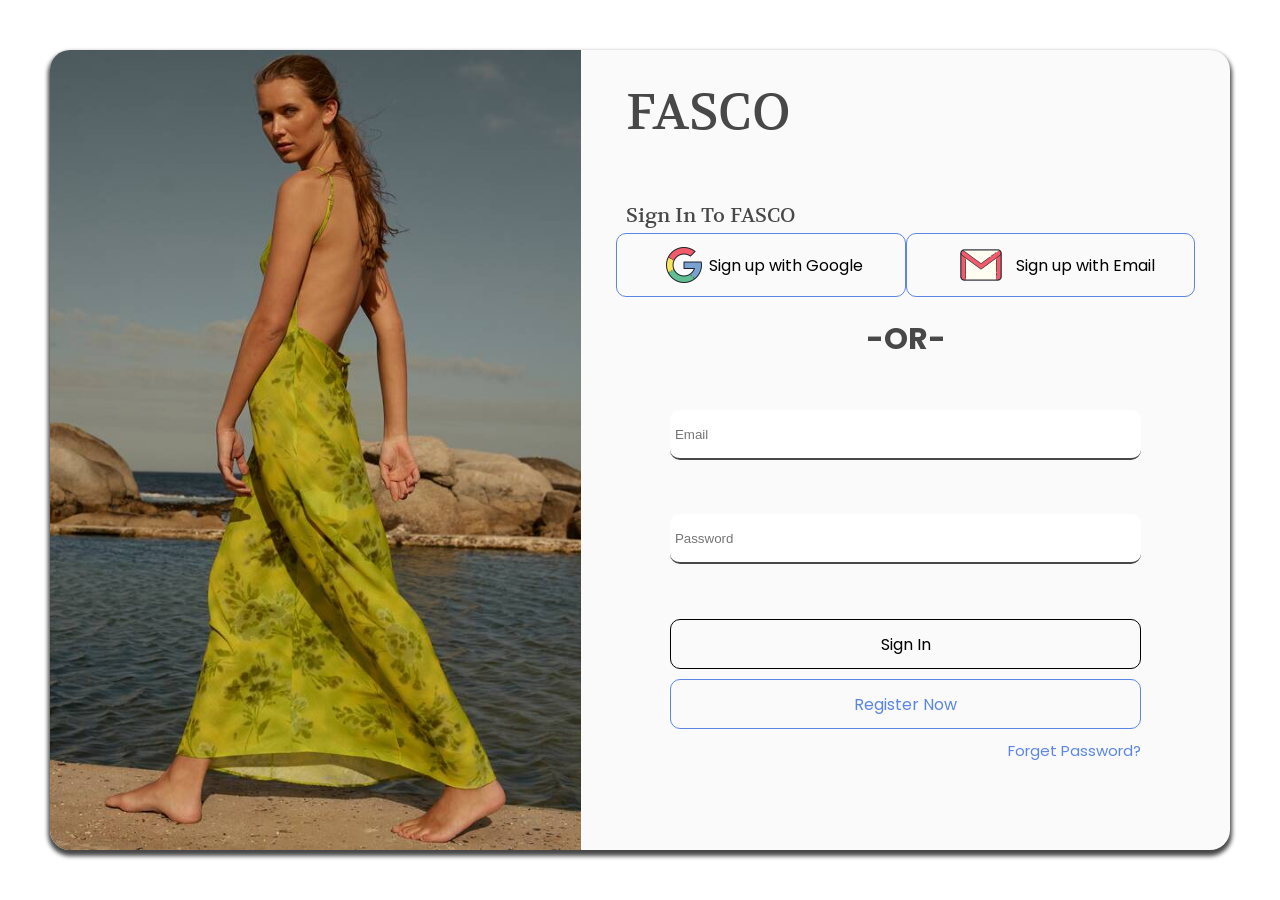
<file: login/signin.html>
<!DOCTYPE html>
<html lang="en">
<head>
    <meta charset="UTF-8">
    <meta name="viewport" content="width=device-width, initial-scale=1.0">
    <title>SignIn</title>
    <link rel="Icon" href="../img/icon/icon.png">
    <link
      href="https://fonts.googleapis.com/css2?family=Volkhov:ital,wght@0,400;0,700;1,400;1,700&display=swap"
      rel="stylesheet"
    />
    <link
      href="https://fonts.googleapis.com/css2?family=Poppins:ital,wght@0,100;0,200;0,300;0,400;0,500;0,600;0,700;0,800;0,900;1,100;1,200;1,300;1,400;1,500;1,600;1,700;1,800;1,900&family=Roboto:ital,wght@0,100..900;1,100..900&family=Volkhov:ital,wght@0,400;0,700;1,400;1,700&display=swap"
      rel="stylesheet"
    />
    <link rel="stylesheet" href="../css/style.css">
    <link rel="stylesheet" href="../css/respansive.css">
    
</head>
<body>
    <section class="box-sign-in">
        <div class="SignIn">
            <div class="picture"></div>
            <div class="list-Sign-In">
                <form class="text-list">
                    <div class="text">
                        <h3>FASCO</h3>
                        <p>Sign In To FASCO</p>
                    </div>
                    <!-- ///////// -->
                    <div class="sign-By">
                       <a class="Bt-Sign" href=""><span><img src="../img/picture/login/icon/Google.png" alt="">Sign up with Google</span></a>
                       <a class="Bt-Sign" href=""><span><img src="../img/picture/login/icon/Email.png" alt="">Sign up with Email</span></a>
                    </div>
                    <!-- //////// -->
                    <div class="text-Or">-OR-</div>
                    <!-- //////// -->
                    <div class="input-text">
                        <input class="type-In" type="text" placeholder="Email" name="Email">
                        <input class="type-In" type="password" placeholder="Password" name="Password">    
                    </div>
                    <!-- ////////-->
                    <div class="input-button">
                         <a class="Bt-send" href="">Sign In</a>
                         <a class="Bt-Rigister" href="signup.html">Register Now</a>
                         <div class="txt-frogetpass">
                            <a href="">Forget Password?</a>
                         </div>
                    </div>
                    <!-- ////////-->
                </form>
            </div>
        </div>
    </section>
</body>
<script src="../js/style.js"></script>
</html>
</file>
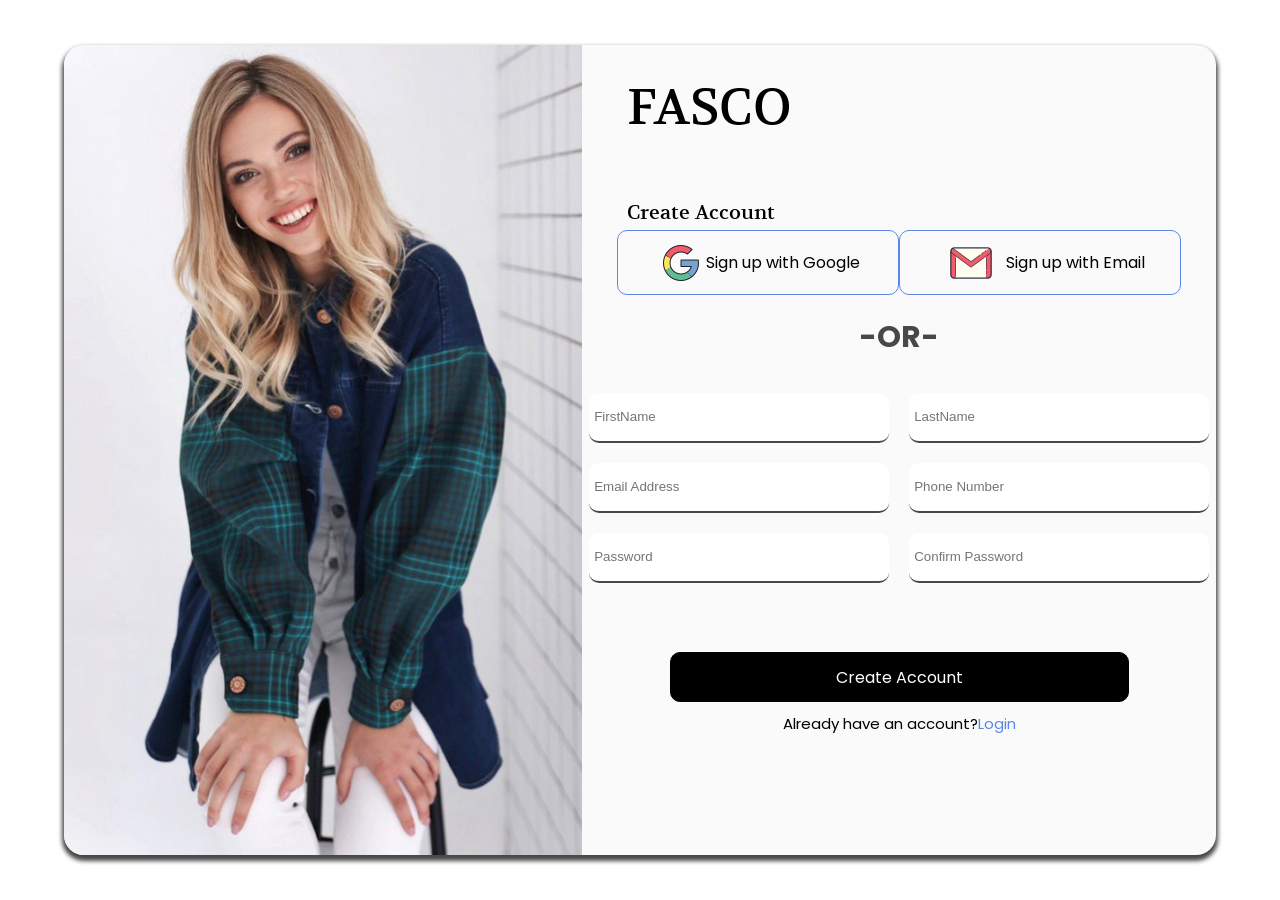
<file: login/signup.html>
<!doctype html>
<html lang="en">
  <head>
    <meta charset="UTF-8" />
    <meta name="viewport" content="width=device-width, initial-scale=1.0" />
    <title>SignUp</title>
    <link rel="Icon" href="../img/icon/icon.png">
    <link
      href="https://fonts.googleapis.com/css2?family=Volkhov:ital,wght@0,400;0,700;1,400;1,700&display=swap"
      rel="stylesheet"
    />
    <link
      href="https://fonts.googleapis.com/css2?family=Poppins:ital,wght@0,100;0,200;0,300;0,400;0,500;0,600;0,700;0,800;0,900;1,100;1,200;1,300;1,400;1,500;1,600;1,700;1,800;1,900&family=Roboto:ital,wght@0,100..900;1,100..900&family=Volkhov:ital,wght@0,400;0,700;1,400;1,700&display=swap"
      rel="stylesheet"
    />
    <link rel="stylesheet" href="../css/style.css" />
    <link rel="stylesheet" href="../css/respansive.css">
  </head>
  <body>
    <section class="box-sign-Up">
      <div class="SignUp">
        <div class="picture"></div>
        <div class="list-Sign-Up">
          <div class="text-list-Up">
            <div class="text-Up">
              <h3>FASCO</h3>
                <p>Create Account</p>
            </div>
            <!-- /////////// -->
             <div class="sign-By-Up">
                <a class="Bt-Sign-Up" href=""><span><img src="../img/picture/login/icon/Google.png" alt="">Sign up with Google</span></a>
                <a class="Bt-Sign-Up" href=""><span><img src="../img/picture/login/icon/Email.png" alt="">Sign up with Email</span></a>
             </div>
             <!-- ////////// -->
              <div class="text-Or-Up">-OR-</div>
              <!-- ///////// -->
              <div class="input-text-Up">
                        <input  class="type-Up" type="text" placeholder="FirstName" name="Name">
                        <input  class="type-Up" type="text" placeholder="LastName" name="Lname">    
                        <input  class="type-Up" type="email" placeholder="Email Address" name="Email">    
                        <input  class="type-Up" type="tel" placeholder="Phone Number" name="Phone Number" >    
                        <input  class="type-Up" type="password" placeholder="Password" name="Password">    
                        <input  class="type-Up" type="password" placeholder="Confirm Password" name="Confirm Password">    
              </div>
              <!-- ////////// -->
              <div class="input-button-Up">
                 <a class="Bt-send-Up" href="">Create Account</a>
                 <div class="txt-frogetpass-Up">
                   <span>Already have an account?</span><a href="signin.html">Login</a>
                 </div>
              </div>
              <!-- ////////// -->

          </div>
        </div> 
      </div>
    </section>
  </body>
  <script src="../js/style.js"></script>
</html>
</file>
<file: css/style.css>
* {
  margin: 0;
  padding: 0;
  box-sizing: border-box;
}
:root {
  --black-color: #000000;
  --gray-color: #484848;
  --gray-color-light: #48484852;
  --white-color: #ffff;
  --whiteDark-color: #fafafa;
  --BlueLighter-Color: #5b86e5;
}
body {
  width: 100%;
  height:100vh;
  animation: show 1s forwards;
}
.Head-Top {
  width: 100%;
  height: 100px;
  display: flex;
  justify-content: center;
  align-items: center;
  padding: 80px 80px;
  opacity: 0;
  animation: show 1s forwards;
  > .icon-Text {
    width: 30%;
    height: 100%;
    display: flex;
    justify-content: flex-start;
    align-items: center;
    > h2 {
      font-family: Volkhov;
      color: var(--gray-color);
      font-size: 52px;
      font-weight: lighter;
    }
  }

  > .Menu {
    width: 70%;
    height: 100%;
    display: flex;
    justify-content: flex-end;
    align-items: center;
    > ul {
      display: flex;
      justify-content: center;
      align-items: center;
      gap: 50px;
      li {
        list-style: none;
        > a {
          text-decoration: none;
          font-family: Roboto;
          color: var(--gray-color);
          text-transform: capitalize;
          font-size: 15px;
          transition: 0.4s;
          &:hover {
            color: var(--black-color);
          }
        }

        .Bt-Menu {
          width: 154px;
          height: 57px;
          border-radius: 10px;
          background-color: var(--black-color);
          color: var(--white-color);
          border: none;
          box-shadow: 0 4px 4px 0 rgba(0, 0, 0, 0.479);
          transition: 0.4s;
          cursor: pointer;
          &:hover {
            transform: translateY(-5px);
          }
          > a {
            font-family: Roboto;
            font-size: 15px;
            text-decoration: none;
            color: var(--white-color);
            text-transform: capitalize;
          }
        }
      }
    }
  }
}
/* ///////////////////////End Header /////////////////////// */
.Collection {
  width: 100%;
  height: 100%;
  display: grid;
  grid-template-columns: 1fr 1.3fr 1fr;
  padding: 0 80px;
  margin: 50px 0;
  gap: 20px;

  > .Item-1 {
    width: 100%;
    height: 100%;
    border-radius: 10px;
    background-image: url(../img/picture/collection/image\ 277.png);
    background-position: center;
    background-repeat: no-repeat;
    background-size: cover;
  }
  /* /////////////////// */
  > .Item-2 {
    display: flex;
    justify-content: space-between;
    align-items: center;
    flex-direction: column;
    width: 100%;
    height: 100%;
    > .pic-Collection-1 {
      width: 100%;
      height: 20%;
      border-radius: 10px;
      background-image: url(../img/picture/collection/image\ 276.png);
      background-size: cover;
      background-repeat: no-repeat;
    }
    > .Text-col {
      width: 100%;
      height: 60%;
      text-transform: uppercase;
      font-family: Poppins;
      display: flex;
      justify-content: space-evenly;
      align-items: center;
      flex-direction: column;

      > h1 {
        font-size: 90px;
        color: var(--gray-color);
      }
      > h2 {
        font-size: 180px;
        color: transparent;
        -webkit-text-stroke: 1px var(--black-color);
        text-decoration: none;
        margin: -70px 0;
      }
      > h4 {
        font-size: 20px;
        color: var(--gray-color);
        font-weight: 300;
      }

      > .bt-col {
        width: 180px;
        height: 50px;
        border-radius: 10px;
        background-color: var(--black-color);
        border: none;
        margin-bottom: 30px;
        cursor: pointer;
        transition: 0.4s;
        &:hover {
          transform: translateY(-5px);
        }

        > a {
          text-decoration: none;
          color: var(--white-color);
          font-family: Poppins;
          text-transform: uppercase;
          font-size: 15px;
        }
      }
    }
    > .pic-Collection-2 {
      width: 100%;
      height: 20%;
      border-radius: 10px;
      background-image: url(../img/picture/collection/image\ 279.png);
      background-size: cover;
      background-repeat: no-repeat;
    }
  }
  /* ////////////// */
  > .Item-3 {
    width: 100%;
    height: 100%;
    border-radius: 10px;
    background-image: url(../img/picture/collection/image\ 278.png);
    background-position: center;
    background-repeat: no-repeat;
    background-size: cover;
    background-attachment: fixed;
  }
}
/* ///////////////end sec1 ////////////////////// */

.Branding {
  width: 100%;
  height: 150px;
  display: flex;
  justify-content: space-between;
  align-items: center;
  gap: 10px;
  padding: 0 80px;
  margin: 50px 0;
  > div {
    width: 100%;
    height: 100px;
    display: flex;
    justify-content: center;
    align-items: center;
    overflow: hidden;
    border-radius: 10px;
    transition: 0.4s;
    &:hover {
      transform: translateY(-10px);
    }
    > img {
      object-fit: cover;
    }
  }
}
/* /////////////////////swc2/////////////////////// */
.Delay {
  width: 100%;
  height: 100vh;
  padding: 0 80px;
  margin: 50px 0;
  display: grid;
  grid-template-columns: 1fr 1fr;
  > .Text-Sec3 {
    display: flex;
    flex-direction: column;
    justify-content: center;
    align-items: flex-start;
    > h3 {
      font-family: Volkhov;
      font-size: 47px;
      font-weight: lighter;
      color: var(--gray-color);
      text-transform: capitalize;
    }
    > p {
      font-family: Roboto;
      font-size: 15px;
      color: var(--gray-color);
      width: 400px;
    }
    > button {
      width: 200px;
      height: 50px;
      background-color: var(--black-color);
      border-radius: 10px;
      box-shadow: 0 4px 4px rgba(0, 0, 0, 0.473);
      border: none;
      margin: 20px 0;
      transition: 0.4s;
      cursor: pointer;
      &:hover {
        transform: translateY(-5px);
      }
      > a {
        color: white;
        text-decoration: none;
        font-family: Roboto;
        font-size: 20px;
        text-transform: capitalize;
      }
    }
    > .Free-shope {
      > h4 {
        font-family: Roboto;
        font-size: 30px;
        margin: 20px 0;
        font-weight: bold;
      }
      > .number {
        width: 100%;
        height: 100px;
        display: flex;
        justify-content: flex-start;
        align-items: center;
        gap: 30px;
        > .time-box {
          text-align: center;
          font-size: 40px;
          font-family: Oxanium;
          > .value {
            width: 70px;
            height: 50px;
            box-shadow: 0 4px 4px rgba(0, 0, 0, 0.473);
            border-radius: 10px;
          }
          > .lable {
            font-size: 25px;
          }
        }
      }
    }
  }

  /* //////////////////////////////////// */
  > .slider {
    width: 100%;
    height: 100%;
    margin: 100px auto;
    position: relative;
    overflow: hidden;
    margin: 10px 0;
    
    > figure {
      width: 100%;
      height: 100%;
      position: absolute;
      overflow: hidden;
      &:nth-of-type(1) {
        animation: img1 linear infinite 15s;
      }
      &:nth-of-type(2) {
        animation: img2 linear infinite 15s;
      }
      &:nth-of-type(3) {
        animation: img3 linear infinite 15s;
      }
      > img {
        width: 100%;
        height: 100%;
        object-fit: cover;
      }
      > figcaption {
        width: 100%;
        height: 100%;
        top: 0;
        position: absolute;
        color: var(--white-color);
        background-color: var(--gray-color-light);
        font-family: Arial, "Helvetica Neue", Helvetica, sans-serif;
        text-transform: capitalize;
        font-size: 100px;
        display: flex;
        justify-content: center;
        align-items: center;
        transition: 1s all;
        opacity: 0;
        &:hover{
          opacity: 1;
        }
      }
    }
  }
}
/* ////////////////////////////////endsec3///////////////////////////////// */

.container {
  width: 100%;
  background-color: rgba(245, 245, 245, 0.849);
  overflow: hidden;
  padding: 20px 0;
  .scroll {
    display: flex;
    width: max-content;
    animation: scroll 15s linear infinite alternate;
    padding: 0 80px;
    margin: 50px 0;
    &:hover {
      animation-play-state: paused;
    }
    > .card {
      width: 400px;
      height: 500px;
      background-color: var(--white-color);
      color: var(--white-color);
      border-radius: 20px;
      font-size: 25px;
      margin: 0 15px;
      display: flex;
      justify-content: center;
      align-items: center;
      flex-direction: column;
      overflow: hidden;
      padding: 30px;
      transition: 0.4s;
      &:hover {
        transform:scale(1.08);
      }

      > img {
        object-fit: cover;
        width: 100%;
        height: 100%;
        border-radius: 10px;
        cursor: pointer;
      }
      > figcaption {
        width: 100%;
        height: 100%;
        left: 0;
        bottom: 0px;
        color: var(--black-color);
        font-family: Arial, "Helvetica Neue", Helvetica, sans-serif;
        text-transform: capitalize;
        font-size: 20px;
        transition: 1s all;
        padding: 20px 0;
        font-family: Poppins;
        display: flex;
        flex-direction: column;
        > span {
          font-size: 15px;
          color: var(--gray-color);
        }
        > p {
          font-weight: 400;
          font-size: 30px;
        }
        > h5 {
          font-size: 30px;
        }
        > .Bt-card {
          width: 100%;
          height: 50px;
          padding: 20px 0;
          display: flex;
          justify-content: center;
          align-items: center;
          text-align: center;
          background-color: var(--black-color);
          color: var(--white-color);
          border-radius: 20px;
          font-family: Poppins;
          font-size: 20px;
          cursor: pointer;
          border: none;
          box-shadow: 0 4px 4px rgba(0, 0, 0, 0.473);
          transition: 0.4s;
          &:hover {
            transform: translateY(-5px);
          }
        }
      }
    }
  }
}
/* ///////////////////////end sec4///////////////////// */

.Women-Collection {
  width: 100%;
  height: 500px;
  display: flex;
  justify-content: center;
  align-items: center;
  flex-direction: row;
  > figure {
    width: 60%;
    height: 100%;
    overflow: hidden;
    > img {
      object-fit: cover;
      width: 100%;
      height: 100%;
    }
  }
  > div {
    width: 40%;
    height: 100%;
    font-family: Poppins;
    padding: 50px 10px;
    display: flex;
    justify-content: flex-start;
    align-items: flex-start;
    flex-direction: column;
    gap: 20px;
    > p {
      font-size: 15px;
      color: var(--gray-color);
    }
    > h3 {
      font-family: Volkhov;
      font-size: 50px;
      color: var(--gray-color);
      font-weight: 400;
    }
    > a {
      font-size: 15px;
      color: var(--black-color);
    }
    > h5 {
      font-size: 30px;
    }
    > .Bt-woman {
      width: 200px;
      height: 50px;
      padding: 20px 0;
      display: flex;
      justify-content: center;
      align-items: center;
      text-align: center;
      background-color: var(--black-color);
      color: var(--white-color);
      border-radius: 20px;
      font-family: Poppins;
      font-size: 20px;
      cursor: pointer;
      border: none;
      box-shadow: 0 4px 4px rgba(0, 0, 0, 0.473);
      transition: 0.4s;
      &:hover {
        transform: translateY(-5px);
      }
    }
  }
}
/* ////////////////////sec5/////////////////////// */
.Trust-Collection {
  width: 100%;
  height: 100px;
  padding: 0 80px;
  margin: 50px 0;
  display: flex;
  justify-content: center;
  align-items: center;
  gap: 30px;

  > div {
    width: 100%;
    height: 100%;
    display: flex;
    justify-content: center;
    align-items: center;
    flex-direction: column;
    gap: 3px;
    font-family: Poppins;
    color: var(--gray-color);
  }
}
/* //////////////////////endsec6/////////////////// */
.Follow-US {
  width: 100%;
  height: 500px;
  display: flex;
  flex-direction: column;
  display: flex;
  justify-content: center;
  align-items: center;
  overflow: hidden;
  > .Text {
    width: 100%;
    height: 30%;
    display: flex;
    justify-content: center;
    align-items: center;
    flex-direction: column;
    font-family: Poppins;
    color: var(--gray-color);
    gap: 20px;
    > h3 {
      font-size: 30px;
      font-weight: 400;
      font-family: Volkhov;
    }
    > p {
      width: 800px;
      text-align: center;
    }
  }
  > .slider {
    width: 100%;
    height: 70%;
    display: flex;
    justify-content: center;
    align-items: center;

    > figure {
      width: 100%;
      height: 100%;
      padding: 5px;
      border-radius: 10px;
      overflow: hidden;
      > img {
        object-fit: cover;
        width: 100%;
        height: 100%;
        transition: 0.4s ease-in-out;
        &:hover {
          scale: 1.1;
        }
      }
    }
  }
}
/* /////////////////////////////////////////////// */

.Subscribe {
  width: 100%;
  height: auto;
  background-color: var(--whiteDark-color);
  display: grid;
  grid-template-columns: 0.5fr 1.3fr 0.5fr;
  padding: 40px 20px;
  
    
  > figure {
    width: 100%;
    height: 100%;
    display: flex;
    justify-content: center;
    align-items: center;

    img {
      object-fit: cover;
    }
  }
  > .text-center {
    width: 100%;
    height: 100%;
    display: flex;
    justify-content: center;
    align-items: center;
    flex-direction: column;
    .text-sub {
      width: 100%;
      height: auto;
      display: flex;
      justify-content: center;
      align-items: center;
      flex-direction: column;
      gap: 20px;
      color: var(--gray-color);
      > h3 {
        font-family: Volkhov;
        font-size: 35px;
      }
      > p {
        font-size: 20px;
        font-family: Roboto;
        width: 500px;
        text-align: left;
      }
      > span {
        font-family: Roboto;
        font-size: 15px;
      }
      > .Bt-Sub {
        width: 200px;
        height: 50px;
        background-color: var(--black-color);
        border-radius: 10px;
        box-shadow: 0 4px 4px rgba(0, 0, 0, 0.473);
        border: none;
        margin: 20px 0;
        transition: 0.4s;
        cursor: pointer;
        &:hover {
          transform: translateY(-5px);
        }
        > a {
          color: white;
          text-decoration: none;
          font-family: Roboto;
          font-size: 15px;
          text-transform: capitalize;
        }
      }
    }
  }
}
footer {
    width:100%;
    height:auto;
    padding:20px 0;
  > .logo-li {
    width: 100%;
    height: 50%;
    display: flex;
    justify-content: space-evenly;
    align-items: center;
    > h3 {
      width: 30%;
      height: 100%;
      font-family: Volkhov;
      color: var(--gray-color);
      font-size: 30px;
      font-weight: lighter;
      display: flex;
      justify-content: center;
      align-items: center;
    }
    ul {
      width: 60%;
      height: 100%;
      display: flex;
      justify-content: flex-end;
      align-items: center;
      gap: 20px;
      > a {
        text-decoration: none;
        color: var(--gray-color);
        font-family: Roboto;
        font-size: 15px;
        transition: 0.4s;
        &:hover {
          color: var(--black-color);
        }
      }
    }
  }
  > .copy-right {
    width: 100%;
    height: 50%;
    display: flex;
    justify-content: center;
    align-items: center;
    font-family: Roboto;
    font-size: 15px;
    color: var(--gray-color);
  }
}

/* animation////////////////////////////////// */

@keyframes img1 {
  0%,
  31% {
    left: 0;
  }
  35% {
    left: 100%;
  }
  35.0000000001%,
  96% {
    left: -100%;
  }
  100% {
    left: 0%;
  }
}

@keyframes img2 {
  0%,
  31% {
    left: -100%;
  }
  35%,
  64% {
    left: 0;
  }
  68% {
    left: 100%;
  }
  68.00000001%,
  100% {
    left: -100%;
  }
}

@keyframes img3 {
  0%,
  64% {
    left: -100%;
  }
  68%,
  96% {
    left: 0%;
  }
  100% {
    left: 100%;
  }
}

@keyframes show {
  from {
    opacity: 0;
    transform: translateY(20px);
  }
  to {
    opacity: 1;
    transform: translateY(0);
  }
}
/* ///////////////////// */
@keyframes scroll {
  0% {
    transform: translateX(0);
  }
  100% {
    transform: translateX(-50%);
  }
}
/* ////////////////////////////////////////////////////////////////////////////////////////////////////////// */
/* /SignIn/ */
.box-sign-in {
  width: 100%;
  height: 100vh;
  background-color: var(--white-color);
  display: flex;
  justify-content: center;
  align-items: center;
  padding: 50px;
  > .SignIn {
    width:100%;
    height:100%;
    background-color: var(--whiteDark-color);
    box-shadow: 0 4px 4px 2px var(--gray-color);
    border-radius: 20px;
    overflow: hidden;
    display: flex;
    flex-direction: row;
    justify-content: space-between;
    align-items: center;
    > .picture {
      width: 45%;
      height: 100%;
      background-image: url(../img/picture/login/image/sign-in.jpg);
      background-position: top;
      background-repeat: no-repeat;
      background-size: cover;
    }
    > .list-Sign-In {
      width: 55%;
      height: 100%;
      padding: 30px;
      > .text-list {
        width: 100%;
        height: 100%;
        > .text {
          width: 100%;
          height: 20%;
          display: flex;
          justify-content: space-between;
          align-items: self-start;
          flex-direction: column;
          padding: 0 15px;
          color: var(--gray-color);
          font-family: Volkhov;
          > h3 {
            font-size: 50px;
            font-weight: 400;
          }
          > p {
            font-size: 20px;
            font-weight: 400;
          }
        }
        > .sign-By {
          width: 100%;
          height: 10%;
          display: flex;
          justify-content: space-evenly;
          align-items: center;
          padding: 5px;
          > .Bt-Sign {
            width:100% !important;
            height: 100%;
            border: 1px solid var(--BlueLighter-Color);
            display: flex;
            justify-content: center;
            align-items: center;
            text-decoration: none;
            font-family: Poppins;
            color: black;
            border-radius: 10px;
            background-color: var(--whiteDark-color);
            > span {
              display: flex;
              justify-content: center;
              align-items: center;
              > img {
                transition: 0.4s ease-in-out;
              }
              &:hover {
                > img {
                  transform: translateY(-5px);
                }
              }
            }
          }
        }
        > .text-Or {
          width: 100%;
          height: 10%;
          display: flex;
          justify-content: center;
          align-items: center;
          font-size: 30px;
          font-family: Poppins;
          font-weight: bold;
          color: var(--gray-color);
        }
        > .input-text {
          width: 100%;
          height: 30%;
          display: flex;
          justify-content: space-evenly;
          align-items: center;
          flex-direction: column;
          gap: 20px;
          > .type-In {
            width: 80%;
            height: 50px;
            border: none;
            outline: none;
            border-bottom: 2px solid var(--gray-color);
            border-radius: 10px;
            padding: 5px;
            transition: 0.4s ease-in-out;
            &:focus {
              border-bottom: 2px solid var(--BlueLighter-Color);
            }
          }
        }
        > .input-button {
          width: 100%;
          height: 25%;
          display: flex;
          justify-content: center;
          align-items: center;
          flex-direction: column;
          gap: 10px;
          * {
            display: flex;
            justify-content: center;
            align-items: center;
            text-decoration: none;
            font-family: Poppins;
          }
          > .Bt-send {
            width: 80%;
            height: 50px;
            border: 1px solid var(--black-color);
            border-radius: 10px;
            background-color: var(--whiteDark-color);
            color: var(--black-color);
            transition: 0.4s ease-in-out;
            &:hover {
              background-color: var(--black-color);
              color: var(--white-color);
            }
          }

          > .Bt-Rigister {
            width: 80%;
            height: 50px;
            border: 1px solid var(--BlueLighter-Color);
            background-color: var(--whiteDark-color);
            border-radius: 10px;
            color: var(--BlueLighter-Color);
            transition: 0.4s ease-in-out;
            &:hover {
              background-color: var(--BlueLighter-Color);
              color: var(--white-color);
            }
          }
          > .txt-frogetpass {
            width: 80%;
            display: flex;
            justify-content: flex-end;
            align-items: center;
            font-size: 15px;
            > a {
              color: var(--BlueLighter-Color);
            }
          }
        }
      }
    }
  }
}
/* ////end//////// */
/* /signUp/ */
.box-sign-Up {
  width: 100%;
  height: 100vh;
  background-color: var(--white-color);
  display: flex;
  justify-content: center;
  align-items: center;
  > .SignUp {
    width: 90%;
    height: 90%;
    background-color: var(--whiteDark-color);
    box-shadow: 0 4px 4px 2px var(--gray-color);
    border-radius: 20px;
    overflow: hidden;
    display: flex;
    flex-direction: row;
    justify-content: space-between;
    align-items: center;
    > .picture {
      width: 45%;
      height: 100%;
      background-image: url(../img/picture/login/image/sign-up.jpg);
      background-position: top;
      background-repeat: no-repeat;
      background-size: cover;
    }
    > .list-Sign-Up {
      width: 55%;
      height: 100%;
      padding: 30px;
      > .text-list-Up {
        width: 100%;
        height: 100%;
        > .text-Up {
          width: 100%;
          height: 20%;
          display: flex;
          justify-content: space-between;
          align-items: self-start;
          flex-direction: column;
          padding: 0 15px;
          color: var(--black-color);
          font-family: Volkhov;
          > h3 {
            font-size: 50px;
            font-weight: 400;
          }
          > p {
            font-size: 20px;
            font-weight: 400;
          }
        }
        /* ///////////////// */
        > .sign-By-Up {
          width: 100%;
          height: 10%;
          display: flex;
          justify-content: space-evenly;
          align-items: center;
          padding: 5px;
          > .Bt-Sign-Up {
            width: 300px;
            height: 100%;
            border: 1px solid var(--BlueLighter-Color);
            display: flex;
            justify-content: center;
            align-items: center;
            text-decoration: none;
            font-family: Poppins;
            color: black;
            border-radius: 10px;
            background-color: var(--whiteDark-color);
            > span {
              display: flex;
              justify-content: center;
              align-items: center;
              > img {
                transition: 0.4s ease-in-out;
              }
              &:hover {
                > img {
                  transform: translateY(-5px);
                }
              }
            }
          }
        }
        /* ////////////// */
        > .text-Or-Up {
          width: 100%;
          height: 10%;
          display: flex;
          justify-content: center;
          align-items: center;
          font-size: 30px;
          font-family: Poppins;
          font-weight: bold;
          color: var(--gray-color);
        }
        /* //////////// */
        > .input-text-Up {
          width: 100%;
          height: 30%;
          display: grid;
          grid-template-columns: auto auto;
          align-content: center;
          justify-content: center;
          align-items: center;
          gap: 20px;
          > .type-Up {
            width: 300px;
            height: 50px;
            border: none;
            outline: none;
            border-bottom: 2px solid var(--gray-color);
            border-radius: 10px;
            padding: 5px;
            transition: 0.4s ease-in-out;
            &:focus {
              border-bottom: 2px solid var(--BlueLighter-Color);
            }
          }
        }
        /* //////////////// */
        > .input-button-Up {
          width: 100%;
          height: 25%;
          display: flex;
          justify-content: center;
          align-items: center;
          flex-direction: column;
          gap: 10px;
          * {
            display: flex;
            justify-content: center;
            align-items: center;
            text-decoration: none;
            font-family: Poppins;
          }
          > .Bt-send-Up {
            width: 80%;
            height: 50px;
            border: 1px solid black;
            border-radius: 10px;
            background-color: var(--black-color);
            color: var(--white-color);
            transition: 0.4s ease-in-out;
            &:hover {
              background-color: var(--whiteDark-color);
              color: var(--black-color);
            }
          }

          > .Bt-Rigister-Up {
            width: 80%;
            height: 50px;
            border: 1px solid var(--BlueLighter-Color);
            background-color: var(--whiteDark-color);
            border-radius: 10px;
            color: var(--BlueLighter-Color);
            transition: 0.4s ease-in-out;
            &:hover {
              background-color: var(--BlueLighter-Color);
              color: var(--white-color);
            }
          }
          > .txt-frogetpass-Up {
            width: 80%;
            display: flex;
            justify-content: center;
            align-items: center;
            font-size: 15px;
            > a {
              color: var(--BlueLighter-Color);
            }
          }
        }
      }
    }
  }
}
</file>
<file: css/respansive.css>
/* ===========================================
                TABLET
=========================================== */

@media (max-width:992px){

/* ////////////////// Header ////////////////// */
  .Head-Top{
    height:auto;
    padding:25px 35px;
    flex-direction:column;
    gap:25px;

    >.icon-Text{

      width:100%;
      justify-content:center;

    }

    >.Menu{

      width:100%;
      justify-content:center;

      >ul{

        flex-wrap:wrap;
        justify-content:center;
        gap:20px;

      }

    }

  }

  /* ////////////////// Collection ////////////////// */

  .Collection{

    height:auto;
    grid-template-columns:1fr;
    padding:35px;
    gap:25px;

    >.Item-1,
    >.Item-3{

      height:500px;
      background-attachment:scroll;

    }

    >.Item-2{

      gap:20px;

      >.pic-Collection-1,
      >.pic-Collection-2{

        height:180px;

      }

      >.Text-col{

        height:auto;
        gap:18px;

        >h1{

          font-size:70px;

        }

        >h2{

          font-size:120px;
          margin:0;

        }

      }

    }

  }

  /* ////////////////// Branding ////////////////// */

  .Branding{

    height:auto;
    padding:30px;
    justify-content:center;
    flex-wrap:wrap;

    >div{

      width:220px;
      height:100px;

      >img{

        max-width:80%;

      }

    }

  }

  /* ////////////////// Delay ////////////////// */

  .Delay{

    height:auto;
    grid-template-columns:1fr;
    padding:35px;
    gap:40px;

    >.Text-Sec3{

      align-items:center;
      text-align:center;

      >p{

        width:100%;

      }

    }

    >.slider{

      height:500px;
      margin:0;

      figure{

        figcaption{

          width:120px;
          height:120px;
          font-size:35px;

        }

      }

    }

  }

}


/* ===========================================
                MOBILE
=========================================== */

@media (max-width:768px){

  /* ////////////////// Header ////////////////// */

  .Head-Top{

    padding:20px;

    >.icon-Text{

      >h2{

        font-size:40px;

      }

    }

    >.Menu{

      >ul{

        flex-direction:column;
        gap:18px;

        >.Bt-Menu{

          width:180px;

        }

      }

    }

  }

  /* ////////////////// Collection ////////////////// */

  .Collection{

    padding:20px;

    >.Item-1,
    >.Item-3{

      height:320px;

    }

    >.Item-2{

      justify-content:center;

      >.pic-Collection-1,
      >.pic-Collection-2{

        display:none;

      }

      >.Text-col{

        padding:20px 0;

        >h1{

          font-size:45px;

        }

        >h2{

          font-size:75px;

        }

        >h4{

          font-size:18px;

        }

        >.bt-col{

          margin-top:10px;

        }

      }

    }

  }

  /* ////////////////// Branding ////////////////// */

  .Branding{

    padding:20px;
    gap:20px;

    >div{

      width:45%;
      height:80px;

    }

  }

  /* ////////////////// Delay ////////////////// */

  .Delay{

    padding:20px;

    >.Text-Sec3{

      >h3{

        font-size:36px;

      }

      >.Free-shope{

        >.number{

          justify-content:center;
          flex-wrap:wrap;
          gap:15px;

        }

      }

    }

    >.slider{

      height:360px;

      figure{

        figcaption{

          width:90px;
          height:90px;
          font-size:25px;

        }

      }

    }

  }

}


/* ===========================================
            SMALL MOBILE
=========================================== */

@media (max-width:480px){

  /* ////////////////// Header ////////////////// */

  .Head-Top{

    padding:15px;

    >.icon-Text{

      >h2{

        font-size:32px;

      }

    }

    >.Menu{

      >ul{

        >a{

          font-size:14px;

        }

      }

    }

  }

  /* ////////////////// Collection ////////////////// */

  .Collection{

    padding:15px;

    >.Item-1,
    >.Item-3{

      height:230px;

    }

    >.Item-2{

      >.Text-col{

        >h1{

          font-size:32px;

        }

        >h2{

          font-size:55px;

        }

        >h4{

          font-size:15px;

        }

        >.bt-col{

          width:150px;

        }

      }

    }

  }

  /* ////////////////// Branding ////////////////// */

  .Branding{

    flex-direction:column;

    >div{

      width:100%;

    }

  }

  /* ////////////////// Delay ////////////////// */

  .Delay{

    padding:15px;

    >.Text-Sec3{

      >h3{

        font-size:28px;

      }

      >.Free-shope{

        >h4{

          font-size:24px;

        }

        >.number{

          gap:10px;

          >.time-box{

            font-size:24px;

            >.value{

              width:55px;
              height:45px;

            }

            >.lable{

              font-size:16px;

            }

          }

        }

      }

    }

    >.slider{

      height:260px;

    }

  }

}
/* ===========================================
                TABLET
=========================================== */

@media (max-width:992px){

  /* ////////////////// CARD ////////////////// */

  .cuntainer{

    overflow-x:auto;

    >.scroll{

      padding:30px;

      >.card{

        width:320px;
        height:470px;

      }

    }

  }

  /* ////////////////// WOMEN ////////////////// */

  .Women-Collection{

    height:auto;
    flex-direction:column;

    >figure{

      width:100%;

    }

    >div{

      width:100%;
      padding:40px;

    }

  }

  /* ////////////////// TRUST ////////////////// */

  .Trust{

    height:auto;
    padding:30px;
    display:grid;
    grid-template-columns:repeat(2,1fr);
    gap:25px;

    >div{

      padding:20px;
      border-radius:15px;

    }

  }

  /* ////////////////// FOLLOW ////////////////// */

  .Follow-US{

    height:auto;
    padding:30px 0;

    >.Text{

      height:auto;
      margin-bottom:30px;

      >p{

        width:90%;

      }

    }

    >.slider{

      display:grid;
      grid-template-columns:repeat(3,1fr);
      gap:10px;
      padding:20px;

    }

  }

  /* ////////////////// SUBSCRIBE ////////////////// */

  .Subscribe{

    grid-template-columns:1fr;
    gap:30px;
    text-align:center;

    >figure{

      display:flex;
      justify-content:center;

    }

    >.text-center{

      >.text-sub{

        width:100%;

        >p{

          width:100%;
          text-align:center;

        }

      }

    }

  }

  /* ////////////////// FOOTER ////////////////// */

  footer{

    height:auto;
    padding:30px;

    >.logo-li{

      height:auto;
      flex-direction:column;
      gap:25px;

      >h3{

        width:100%;
        justify-content:center;
        padding:30px;

      }

      >ul{

        width:100%;
        justify-content:center;
        flex-wrap:wrap;

      }

    }

  }

}

/* ===========================================
                MOBILE
=========================================== */

@media (max-width:768px){

  /* ////////////////// CARD ////////////////// */

  .cuntainer{

    >.scroll{

      padding:20px;

      >.card{

        width:270px;
        height:420px;

        &:hover{

          scale:1;

        }

      }

    }

  }

  /* ////////////////// WOMEN ////////////////// */

  .Women-Collection{

    >div{

      padding:30px;

      >h3{

        font-size:38px;

      }

    }

  }

  /* ////////////////// TRUST ////////////////// */

  .Trust{

    padding:20px;
    gap:20px;

    >div{

      >h3{

        font-size:22px;

      }

      >span{

        font-size:15px;

      }

    }

  }

  /* ////////////////// FOLLOW ////////////////// */

  .Follow-US{

    >.Text{

      >h3{

        font-size:28px;

      }

    }

    >.slider{

      grid-template-columns:repeat(2,1fr);

    }

  }

  /* ////////////////// SUBSCRIBE ////////////////// */

  .Subscribe{

    padding:30px 20px;
    display:grid;
    grid-template-columns:1fr;
    grid-template-rows:auto auto auto;
    gap:25px;

    >.text-center{

      >.text-sub{

        >h3{

          font-size:30px;

        }

      }

    }

  }

  /* ////////////////// FOOTER ////////////////// */

  footer{

    >.logo-li{

      >ul{

        gap:15px;

      }

    }

    >.copy-right{

      text-align:center;
      padding:20px 0;

    }

  }

}

/* ===========================================
            SMALL MOBILE
=========================================== */

@media (max-width:480px){

  /* ////////////////// CARD ////////////////// */

  .cuntainer{

    >.scroll{

      padding:15px;

      >.card{

        width:230px;
        height:360px;

        >figcaption{

          font-size:16px;

          >h5{

            font-size:22px;

          }

        }

      }

    }

  }

  /* ////////////////// WOMEN ////////////////// */

  .Women-Collection{

    >div{

      padding:20px;

      >h3{

        font-size:30px;

      }

      >.Bt-woman{

        width:160px;

      }

    }

  }

  /* ////////////////// TRUST ////////////////// */

  .Trust{

    grid-template-columns:1fr;

  }

  /* ////////////////// FOLLOW ////////////////// */

  .Follow-US{

    >.Text{

      >h3{

        font-size:24px;

      }

      >p{

        font-size:14px;

      }

    }

    >.slider{

      grid-template-columns:1fr;

    }

  }

  /* ////////////////// SUBSCRIBE ////////////////// */

  .Subscribe{

    padding:20px 15px;

    >.text-center{

      >.text-sub{

        gap:15px;

        >h3{

          font-size:25px;

        }

        >p{

          font-size:15px;

        }

        >.Bt-Sub{

          width:170px;

        }

      }

    }

  }

  /* ////////////////// FOOTER ////////////////// */

  footer{

    >.logo-li{

      >ul{

        flex-direction:column;

      }

    }

    >.copy-right{

      font-size:13px;

    }

  }

}
@media (max-width:768px){

  .box-sign-in{

    min-height:100vh;
    padding:20px 10px;

    >.SignIn{

      width:100%;
      height:auto;
      flex-direction:column;

      >.picture{

        display:none;

      }

      >.list-Sign-In{

        width:100%;
        padding:20px;

        >.text-list{

          >.text{

            align-items:center;

            >h3{
              font-size:50px;
            }

            >p{
              font-size:20px;
            }

          }

          >.sign-By{

            flex-direction:column;
            gap:15px;

            >.Bt-Sign{

              width:100%;
              height:55px;

            }

          }

          >.input-text{

            >.type{

              width:100%;
              height:55px;

            }

          }

          >.input-button{

            >.Bt-send,
            >.Bt-Rigister,
            >.txt-frogetpass{

              width:100%;
              margin:10px 0;

            }

          }

        }

      }

    }

  }

}

/* =========================================
            SIGN UP RESPONSIVE
========================================= */

/* ---------- Tablet ---------- */

@media (max-width:992px){

  .box-sign-Up{

    height:auto;
    padding:30px 20px;

    >.SignUp{

      width:100%;
      height:auto;

      >.picture{

        width:40%;

      }

      >.list-Sign-Up{

        width:60%;

        >.text-list-Up{

          >.sign-By-Up{

            flex-direction:column;
            gap:15px;

            >.Bt-Sign-Up{

              width:100%;
              height:55px;

            }

          }

          >.input-text-Up{

            grid-template-columns:1fr;

            >.type-Up{

              width:100%;

            }

          }

          >.input-button-Up{

            >.Bt-send-Up,
            >.Bt-Rigister-Up{

              width:100%;

            }

          }

        }

      }

    }

  }

}


/* ---------- Mobile ---------- */

@media (max-width:768px){

  .box-sign-Up{

    min-height:100vh;
    height:auto;
    padding:20px 10px;

    >.SignUp{

      width:100%;
      height:auto;
      flex-direction:column;

      >.picture{

        display:none;

      }

      >.list-Sign-Up{

        width:100%;
        padding:20px;

        >.text-list-Up{

          >.text-Up{

            align-items:center;

            >h3{

              font-size:50px;

            }

            >p{

              font-size:20px;

            }

          }

          >.sign-By-Up{

            width:100%;
            flex-direction:column;
            gap:15px;

            >.Bt-Sign-Up{

              width:100%;
              height:55px;

            }

          }

          >.input-text-Up{

            width:100%;
            grid-template-columns:1fr;
            gap:15px;

            >.type-Up{

              width:100%;
              height:55px;

            }

          }

          >.input-button-Up{

            width:100%;

            >.Bt-send-Up,
            >.Bt-Rigister-Up,
            >.txt-frogetpass-Up{

              width:100%;
              margin:10px 0;

            }

          }

        }

      }

    }

  }

}


/* ---------- Small Mobile ---------- */

@media (max-width:480px){

  .box-sign-Up{

    padding:10px;

    >.SignUp{

      border-radius:15px;

      >.list-Sign-Up{

        padding:15px;

        >.text-list-Up{

          >.text-Up{

            >h3{

              font-size:42px;

            }

            >p{

              font-size:18px;

            }

          }

          >.text-Or-Up{

            font-size:22px;

          }

          >.sign-By-Up{

            >.Bt-Sign-Up{

              font-size:15px;

            }

          }

        }

      }

    }

  }

}
</file>
